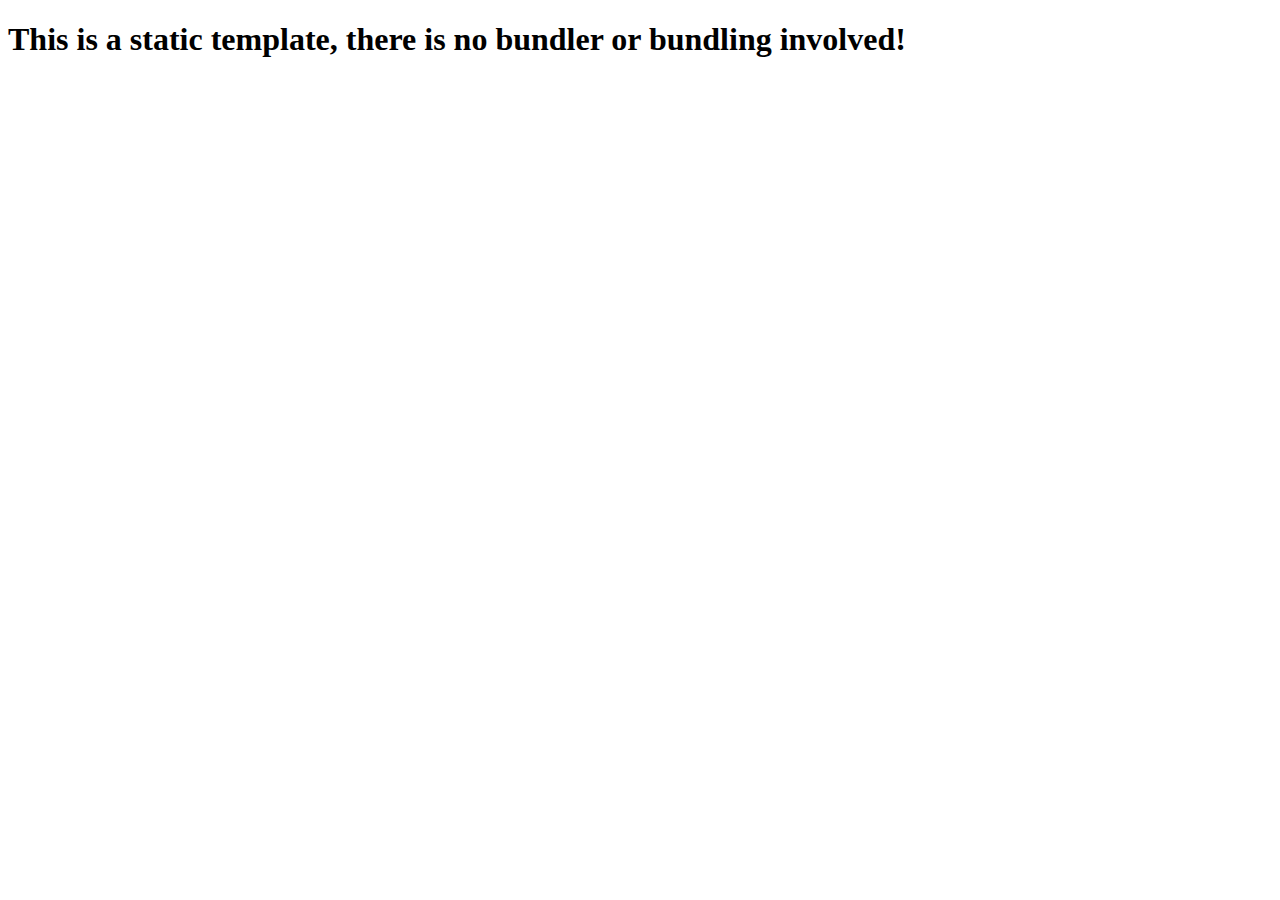
<file: css-challenges/index.html>
<!DOCTYPE html>
<html lang="en">
  <head>
    <meta charset="UTF-8">
    <meta name="viewport" content="width=device-width, initial-scale=1.0">
    <meta http-equiv="X-UA-Compatible" content="ie=edge">
    <title>Static Template</title>
  </head>
  <body>
    <h1>This is a static template, there is no bundler or bundling involved!</h1>
  </body>
</html>
</file>
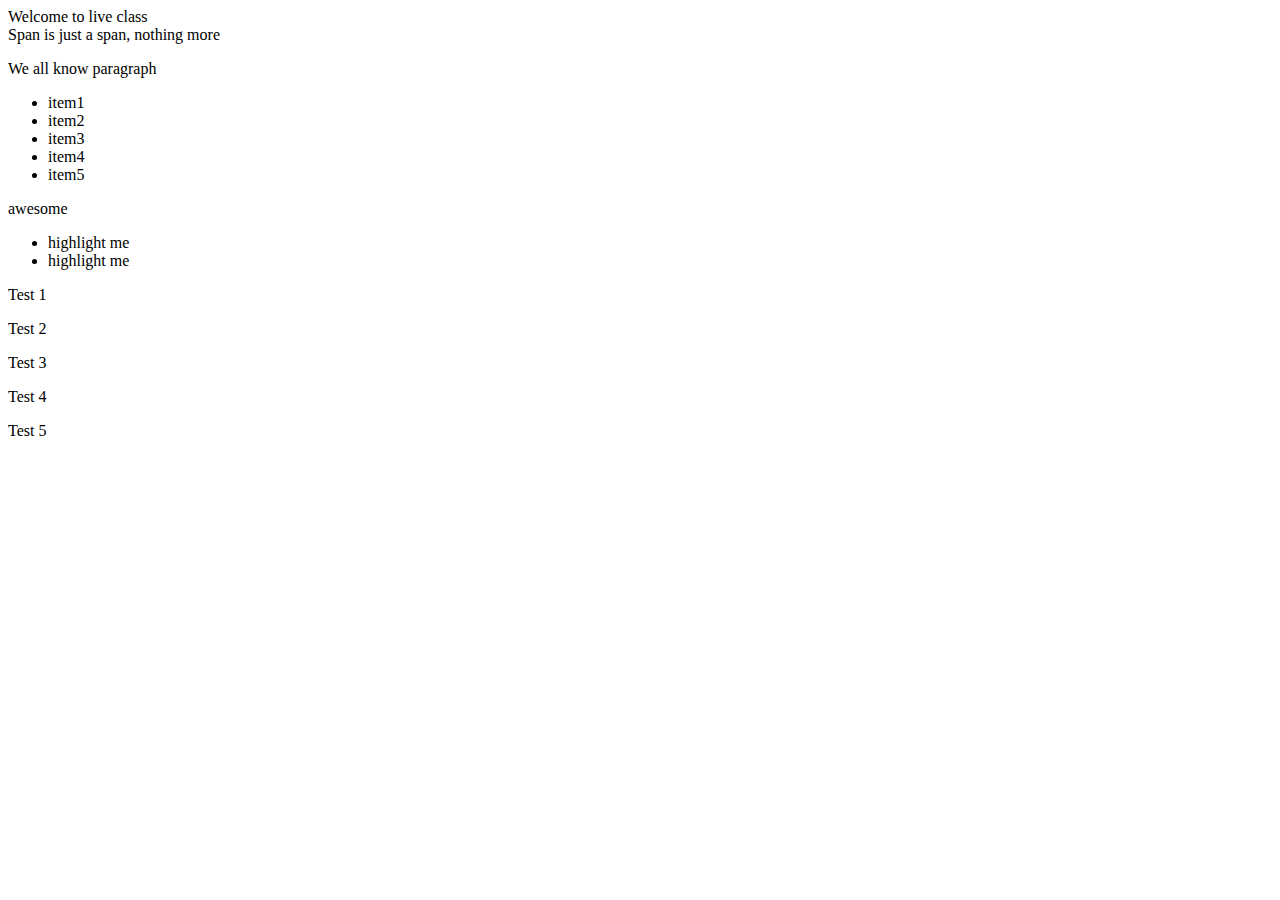
<file: css-class/index.html>
<!DOCTYPE html>
<html lang="en">
  <head>
    <meta charset="UTF-8" />
    <meta http-equiv="X-UA-Compatible" content="IE=edge" />
    <meta name="viewport" content="width=device-width, initial-scale=1.0" />
    <title>Document</title>
    <style>
      /* universal selector */
        * {

        }
      /* individual selector */
        meta {

        }
      /* class and id selector */

      /* and selector (chained) */
        .hell.heck {
            background-color: #fff;
        }
      /* combined selector */
        /* ?? */
      /* inside an element */


      /* direct child */

      /* sibling  ~ or + */
    </style>
  </head>
  <body>
    <div>Welcome to live class</div>
    <span>Span is just a span, nothing more</span>
    <p>We all know paragraph</p>
    <ul>
      <li class="bg-black text-white">item1</li>
      <li>item2</li>
      <li>item3</li>
      <li>item4</li>
      <li>item5</li>
    </ul>

    <div>
      <li>awesome</li>
      <ul>
        <li>highlight me</li>
        <li>highlight me</li>
      </ul>
    </div>

    <section>
      <p>Test 1</p>
      <p class="sibling">Test 2</p>
      <p>Test 3</p>
      <p>Test 4</p>
      <p>Test 5</p>
    </section>
  </body>
</html>
</file>
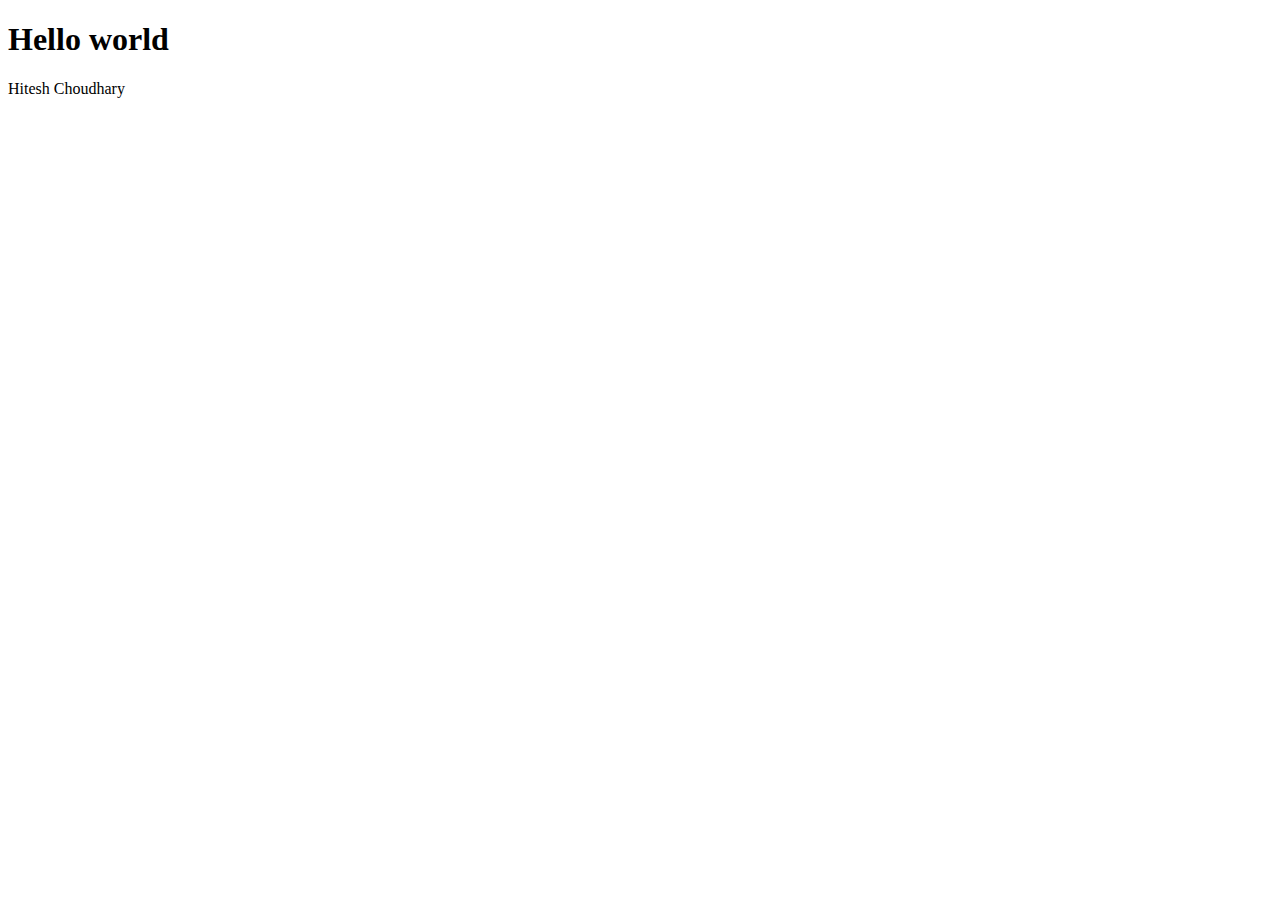
<file: HTML 101/01Hello/index.html>
<!DOCTYPE html>
<html lang="en">
<head>
    <meta charset="UTF-8">
    <meta http-equiv="X-UA-Compatible" content="IE=edge">
    <meta name="viewport" content="width=device-width, initial-scale=1.0">
    <title>Document</title>
</head>
<body>
    <h1>Hello world</h1>
    <p>Hitesh Choudhary</p>
    
</body>
</html>
</file>
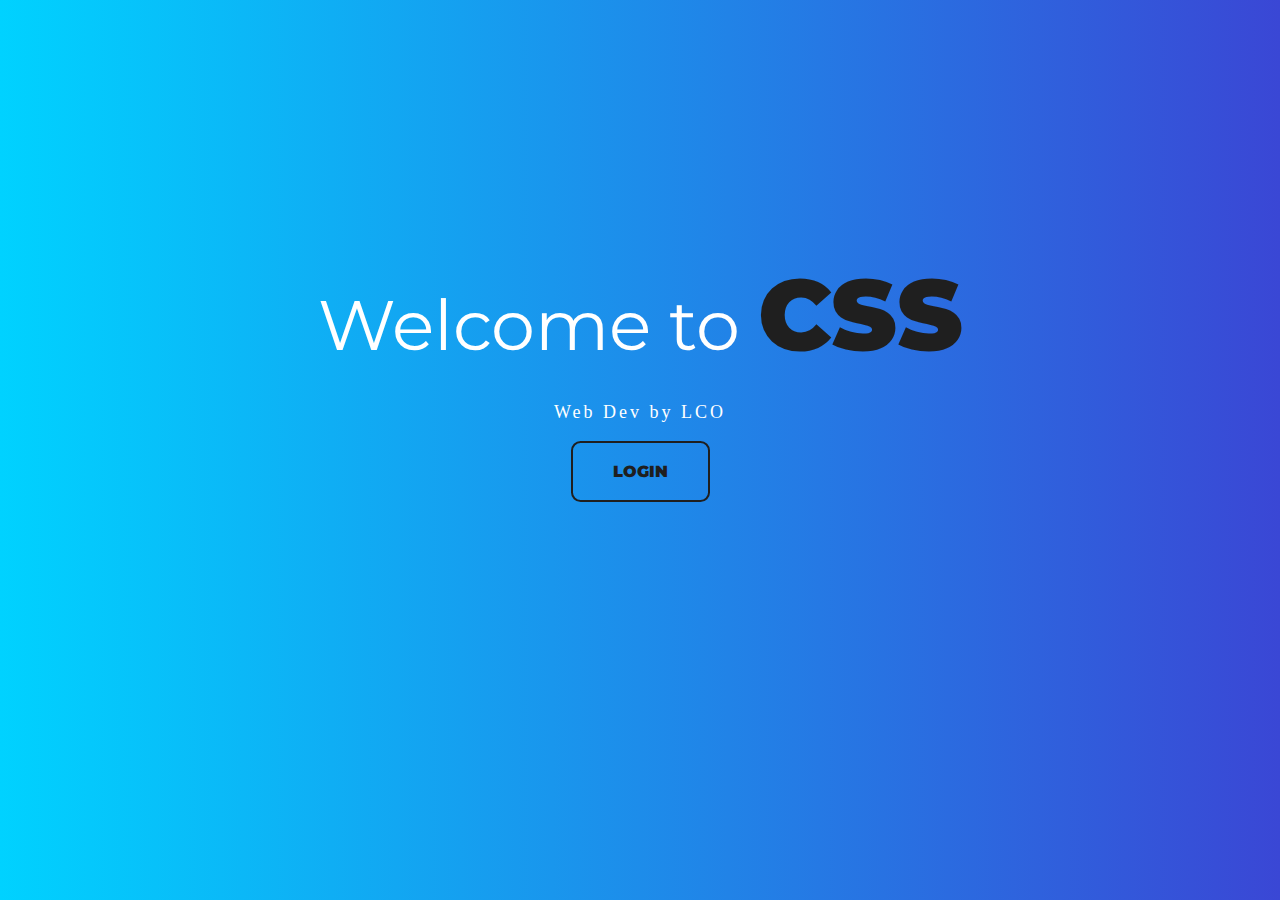
<file: HTML 101/03landing/index.html>
<!DOCTYPE html>
<html lang="en">
<head>
    <meta charset="UTF-8">
    <meta http-equiv="X-UA-Compatible" content="IE=edge">
    <meta name="viewport" content="width=device-width, initial-scale=1.0">
    <title>Welcome page</title>
    <link rel="stylesheet" href="css/style.css">
</head>
<body>
    <h1>Welcome to <span>CSS</span> </h1>
    <p>Web Dev by LCO</p>
    <button class="btn lco">login</button>
</body>
</html>
</file>
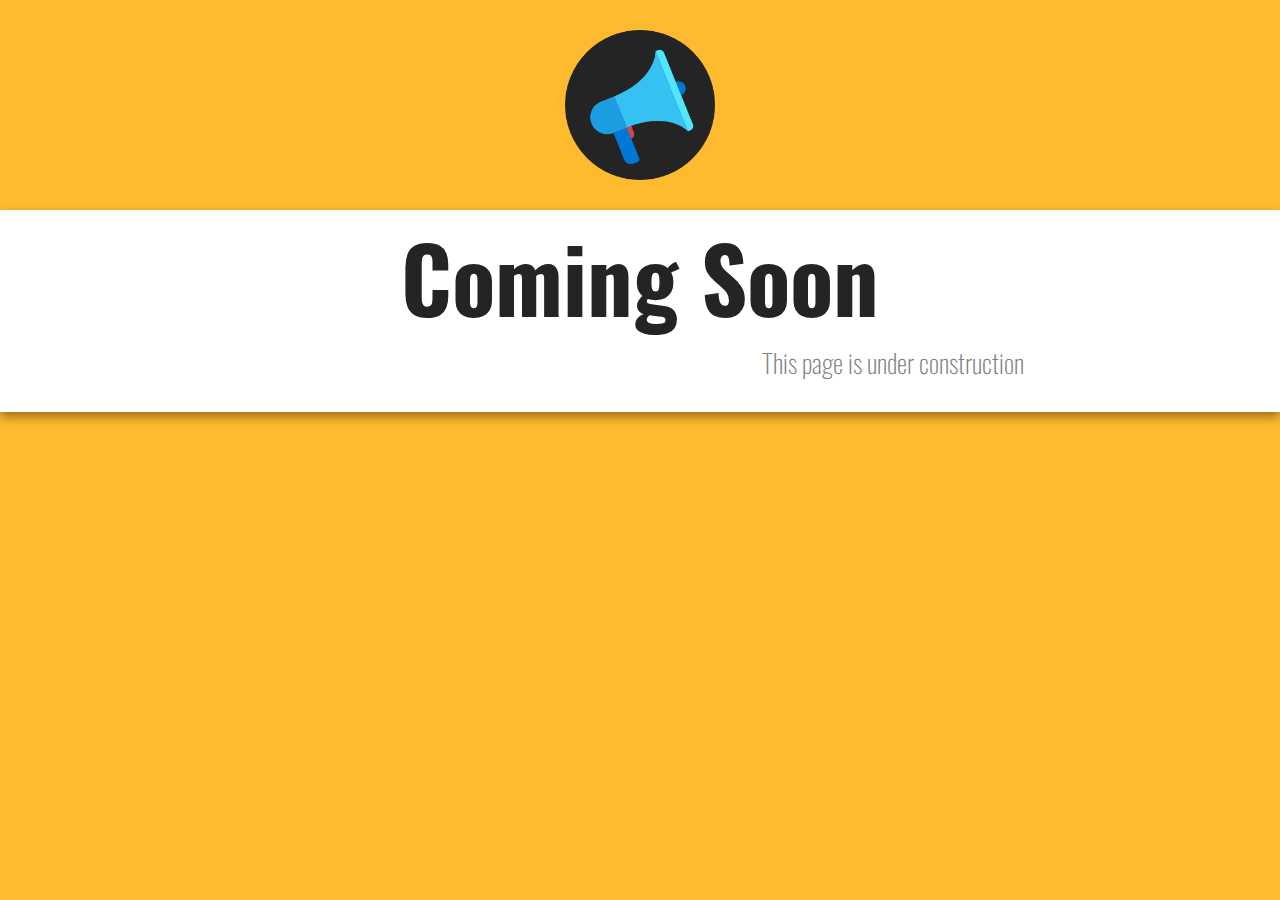
<file: HTML 101/04comingsoon/index.html>
<!DOCTYPE html>
<html lang="en">
<head>
    <meta charset="UTF-8">
    <meta http-equiv="X-UA-Compatible" content="IE=edge">
    <meta name="viewport" content="width=device-width, initial-scale=1.0">
    <title>Coming soon | LCO</title>
    <link rel="stylesheet" href="css/style.css">
</head>
<body>
    <img src="images/icon.png" alt="image">
    <div class="banner">
        <div class="text-container">
            <h1>Coming Soon</h1>
        <p>This page is under construction</p>
        </div>
    </div>
</body>
</html>
</file>
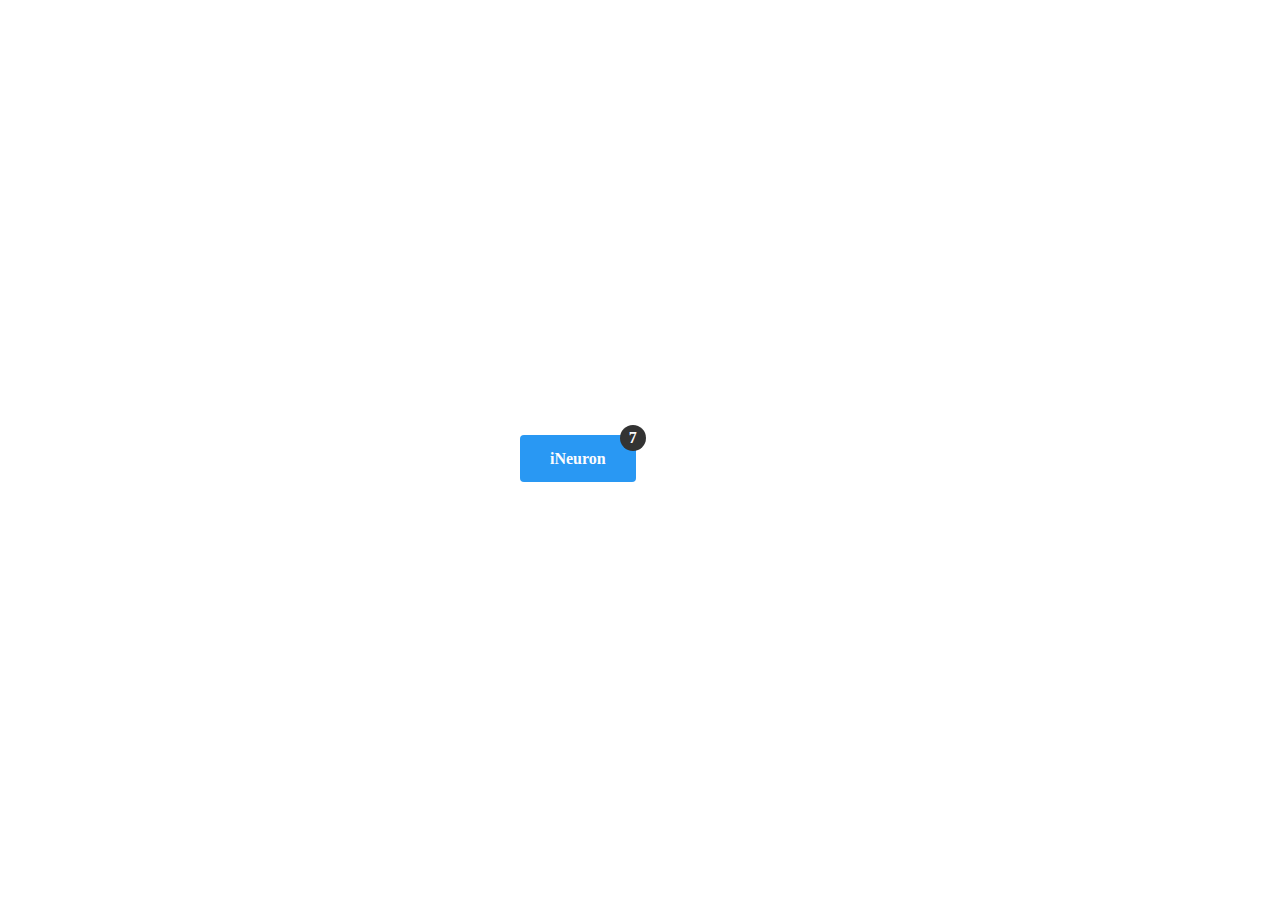
<file: css-challenges/ButtonChallenges/Challenge_1/index.html>
<!DOCTYPE html>
<html lang="en">
  <head>
    <meta charset="UTF-8" />
    <meta http-equiv="X-UA-Compatible" content="IE=edge" />
    <meta name="viewport" content="width=device-width, initial-scale=1.0" />
    <link rel="stylesheet" href="./style.css" />
    <title>iNeuron</title>
  </head>
  <body>
    <div class="container">
      <a href="#" class="btn">
        <span><b>iNeuron</b></span>
        <span class="badge">7</span>
      </a>
    </div>
  </body>
</html>
</file>
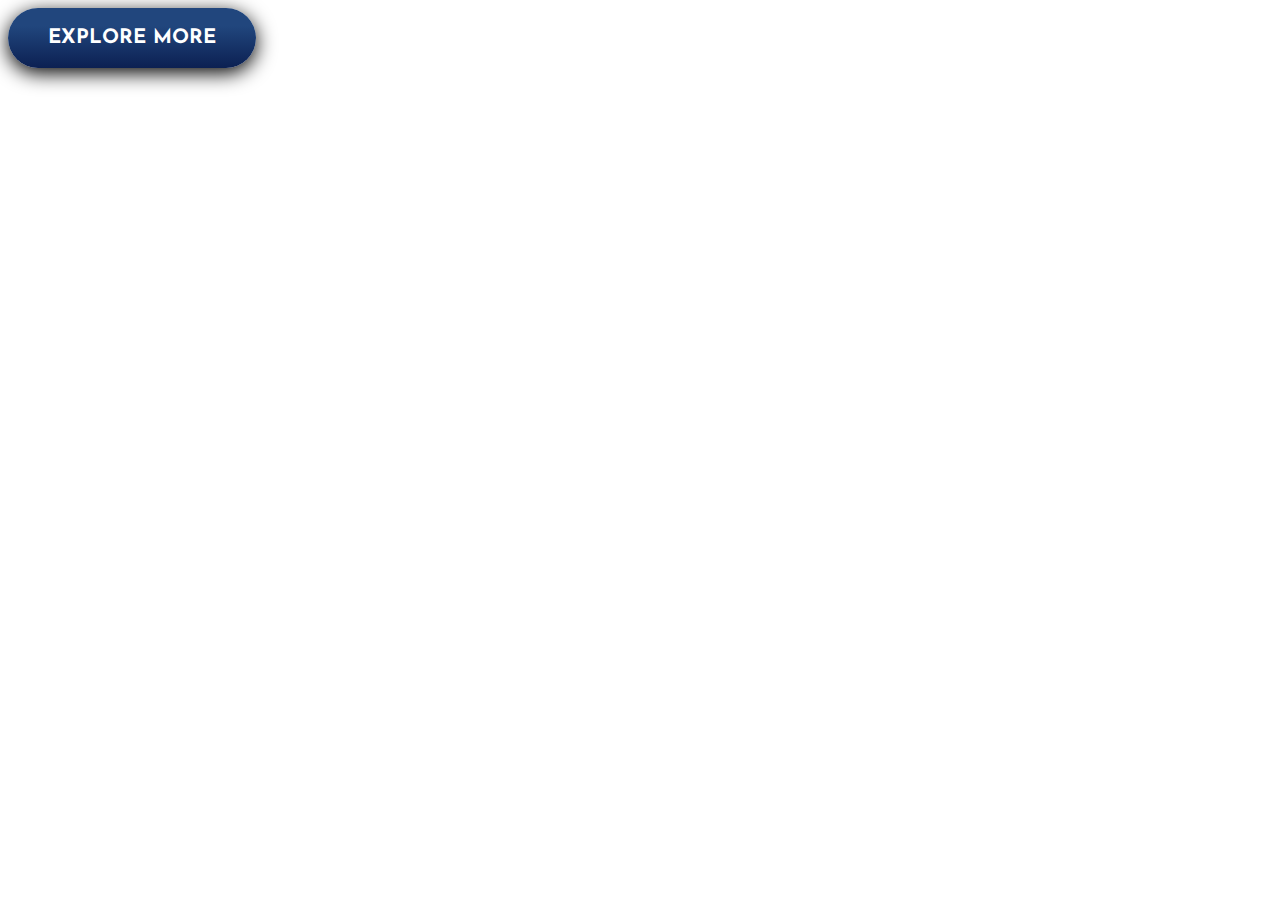
<file: css-challenges/ButtonChallenges/Challenge_3/index.html>
<html>
  <head>
    <link
      href="https://fonts.googleapis.com/css?family=Josefin+Sans&display=swap"
      rel="stylesheet"
    />
    <link rel="stylesheet" href="./style.css" />
    <title>Button</title>
  </head>
  <body>
    <div class="btn-wrapper">
      <button class="btn">
        <span class="btn-text-one">Explore More</span>
        <span class="btn-text-two">It's Interesting</span>
      </button>
    </div>
  </body>
</html>
</file>
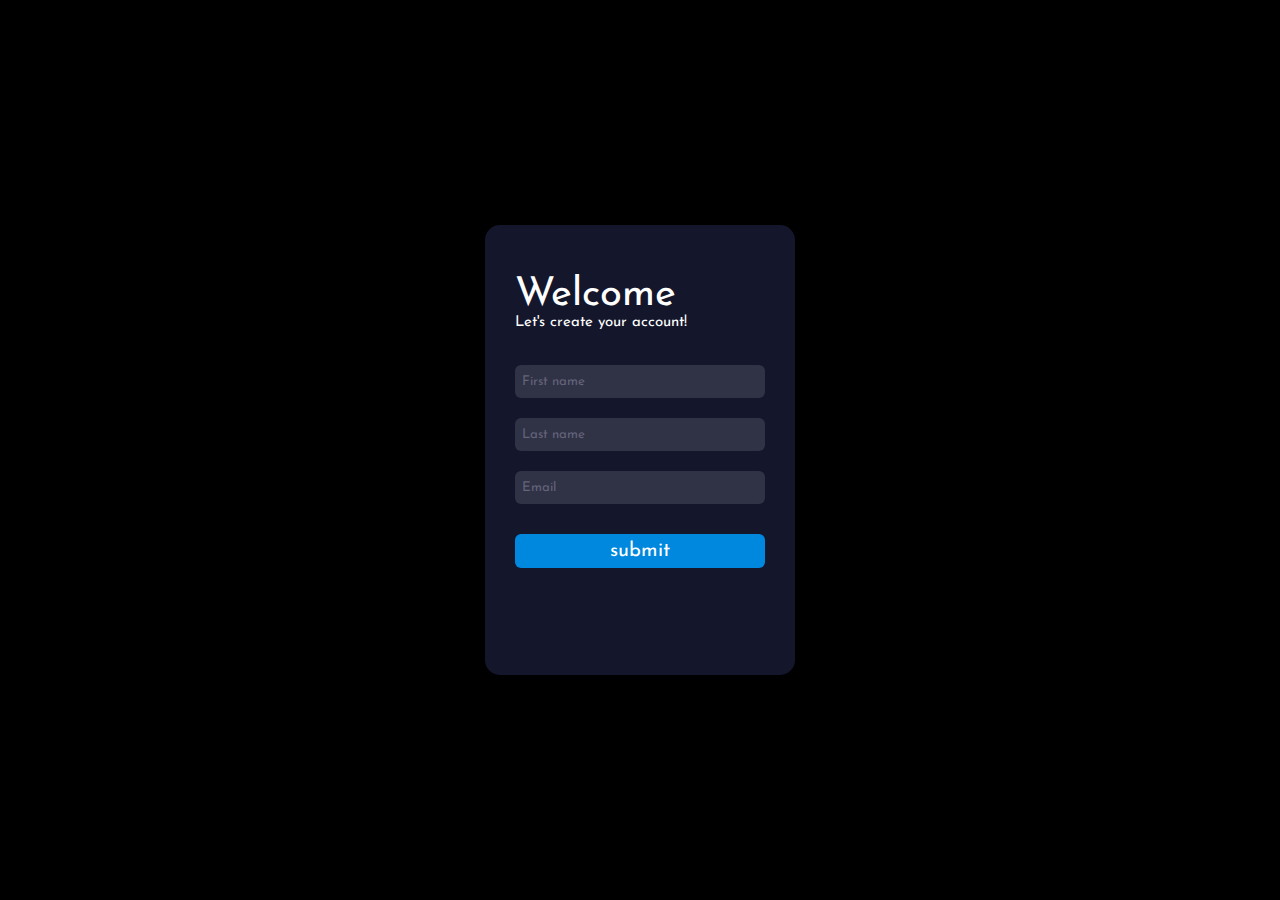
<file: css-challenges/FormChallenges/Challenge_1/index.html>
<!DOCTYPE html>
<html lang="en">
  <head>
    <meta charset="UTF-8" />
    <meta http-equiv="X-UA-Compatible" content="IE=edge" />
    <meta name="viewport" content="width=device-width, initial-scale=1.0" />
    <link rel="stylesheet" href="./style.css" />
    <title>Document</title>
  </head>
  <body>
    <div class="form">
      <div class="title">Welcome</div>
      <div class="subtitle">Let's create your account!</div>
      <div class="input-container ic1">
        <input id="firstname" class="input" type="text" placeholder="First name" />
      </div>

      <div class="input-container ic2">
        <input id="lastname" class="input" type="text" placeholder="Last name" />
      </div>

      <div class="input-container ic2">
        <input id="email" class="input" type="text" placeholder="Email" />
      </div>

      <button type="text" class="submit">submit</button>
    </div>
  </body>
</html>
</file>
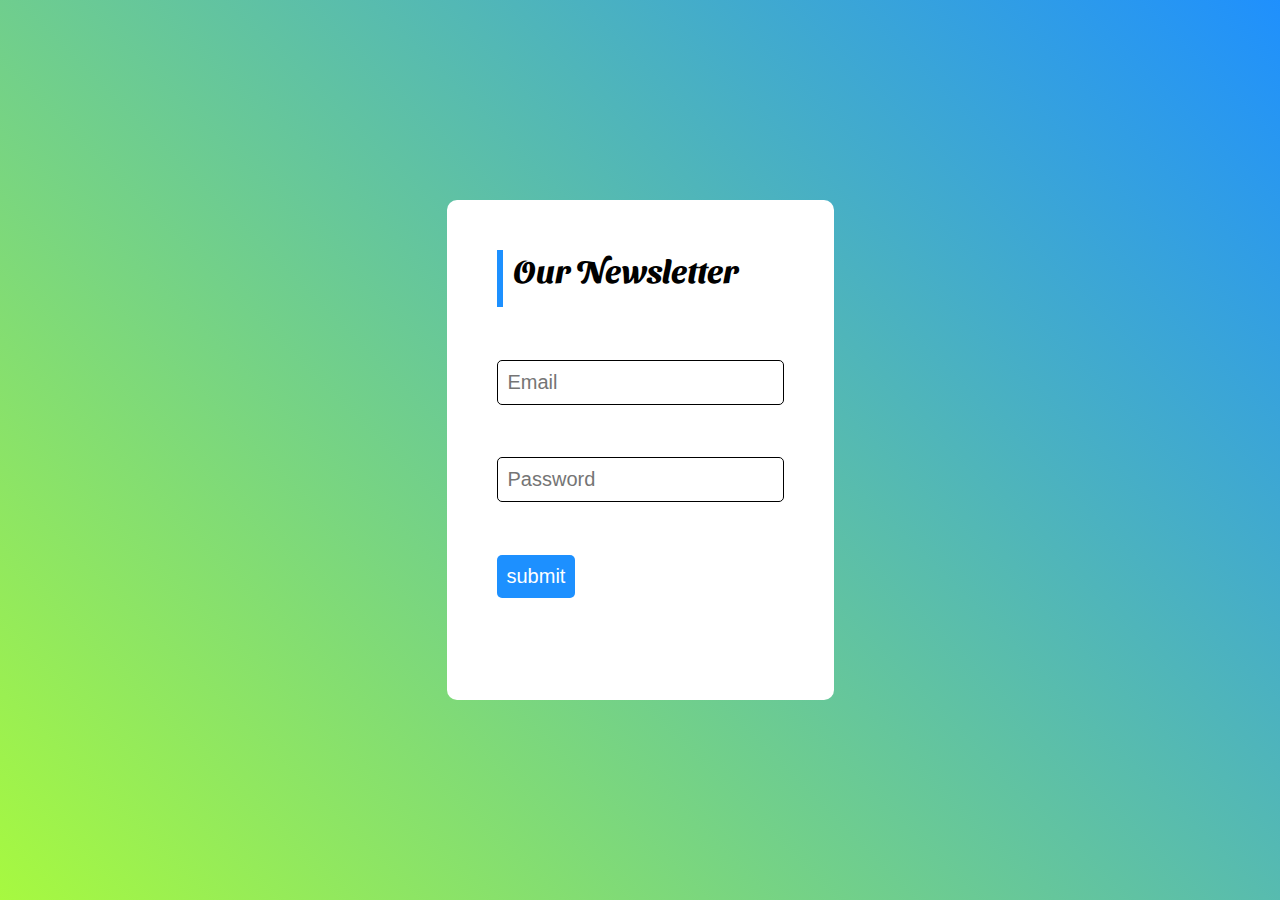
<file: css-challenges/FormChallenges/Challenge_2/index.html>
<!DOCTYPE html>
<html lang="en">
  <head>
    <meta charset="UTF-8" />
    <meta http-equiv="X-UA-Compatible" content="IE=edge" />
    <meta name="viewport" content="width=device-width, initial-scale=1.0" />
    <link rel="stylesheet" href="style.css" />
    <title>iNeuron</title>
  </head>
  <body>
    <div class="center">
      <h1>Our Newsletter</h1>
      <form>
        <div class="inputbox">
          <input type="text" required="required" placeholder="Email"/>
          <!-- <span>Email</span> -->
        </div>
        <div class="inputbox">
          <input type="text" required="required" placeholder="Password"/>
          <!-- <span>Password</span> -->
        </div>
        <div class="inputbox">
          <input class="submit" type="button" value="submit" />
        </div>
      </form>
    </div>
  </body>
</html>
</file>
<file: HTML 101/03landing/css/style.css>
@import url("https://fonts.googleapis.com/css2?family=Montserrat:wght@400;900&display=swap");

body {
  background: linear-gradient(90deg, #00d2ff 0%, #3a47d5 100%);
  color: #ffffff;
}

h1 {
  font-size: 70px;
  text-align: center;
  margin-top: 20%;
  color: #ffffff;
  font-family: "Montserrat";
  font-weight: 400;
}

span {
  color: #1f1f1f;
  font-size: 100px;
  font-weight: 900;
}

p {
  text-align: center;
  margin-top: -20px;
  font-size: 18px;
  letter-spacing: 3px;
}

button {
  margin: auto;
  display: block;
}

.btn {
  background-color: transparent;
  border: 2px solid #1f1f1f;
  border-radius: 0.6em;
  color: #1f1f1f;
  font-size: 1rem;

  padding: 1.2em 2.5em;
  cursor: grab;
  text-align: center;
  text-transform: uppercase;
  font-family: "Montserrat";
  font-weight: 900;
}

.btn:hover {
  color: #ffffff;
  outline: 0;
}

.lco {
  transition: box-shadow 300ms ease-in-out, color 300ms ease-in-out;
}

.lco:hover {
  box-shadow: 0 0 40px 40px #1f1f1f inset;
}
</file>
<file: HTML 101/04comingsoon/css/style.css>
@import url("https://fonts.googleapis.com/css2?family=Oswald:wght@200;700&display=swap");

:root {
  --yellow: #ffbb30;
  --black: #242424;
  --grey: #818181;
  --white: #ffffff;
}

* {
  margin: 0;
  padding: 0;
  outline: 0;
}

body {
  height: 100%;
  background-color: var(--yellow);
  font-family: "Oswald", sans-serif;
}

img {
  display: block;
  /* margin-left: auto;
  margin-right: auto; */
  height: 150px;
  width: 150px;
  /* margin-top: 30px;
  margin-bottom: 30px; */
  margin: 30px auto;
}

.banner {
  background-color: var(--white);
  padding-bottom: 30px;
  box-shadow: 0 5px 10px rgba(0, 0, 0, 0.4);
}

.text-container {
  width: 60%;
  display: block;
  margin: 0 auto;
}

h1 {
  font-size: 90px;
  text-align: center;
  color: var(--black);
}

p {
  color: var(--grey);
  text-align: right;
  font-size: 26px;
  font-weight: 200;
}
</file>
<file: css-challenges/ButtonChallenges/Challenge_1/style.css>
.container {
    margin: 50vh 40vw;
    /* this is to align the button properly */
}

.btn {
    background-color: #2998F3;
    text-decoration: none;
    color: #FCFCFE;
    padding: 15px 30px;
    border-radius: 4px;

     position: relative; 
     /* Making btn relative will be useful to align notification badge */
}

.badge{
    background: #333333;
    border-radius:50%;
    height: 26px;
    width: 26px;
    line-height: 26px;
    display: inline-block;
    text-align: center;
    font-weight: 700;

    position: absolute;
    /* we are aligning the badge relative to the btn */
    top: -10px;
    right: -10px;
}
</file>
<file: css-challenges/ButtonChallenges/Challenge_3/style.css>
.btn {
    background: rgb(12,32,82);
    background: linear-gradient(0deg, rgba(12,32,82,1) 0%, rgba(33,70,125,1) 70%); 
    color: #FFFFFF;
    padding: 20px 40px;
    border-style: none;
    border-radius: 30px;

    box-shadow: 0 5px 20px 0 black;
}

.btn-text-one {
    font-size: 20px;
    font-weight: 700;
    font-family: "Josefin Sans";
    text-transform: uppercase;
}

.btn-text-two {
    display:none;
}
</file>
<file: css-challenges/FormChallenges/Challenge_1/style.css>
@import url('https://fonts.googleapis.com/css2?family=Josefin+Sans:wght@700&display=swap');

* {
    margin: 0;
    padding: 0;
    font-family: "Josefin Sans";
}

body {
    display: flex;
    width: 100vw;
    height: 100vh;
    justify-content: center;
    align-items: center;
    background-color: #000;
}

.title {
    color: #FFFFFF;
    font-size: 40px;
    text-align: left;
}

.subtitle {
    color: #FFFFFF;
    padding-bottom: 25px;
    font-size: 15px;
}

.form {
    background-color: #14172C;
    padding: 50px 30px;
    border-radius: 15px;
    width: 250px;
    height: 350px;
}

.input-container {
    display: flex;
}

.input-container > * {
    background-color: #303246;
    width: 100%;
    border-radius: 6px;
    padding: 10px 7px;
    border: none;
    margin: 10px 0;
}

.input-container > *::placeholder {
    color: #64647A;
}

.form button {
    width: 100%;
    font-size: 20px;
    padding: 7px 0;
    border-radius: 6px;
    border: none;
    background-color: #0088DE;
    color: #FFFFFF;
    margin-top: 20px;
}
</file>
<file: css-challenges/FormChallenges/Challenge_2/style.css>
@import url("https://fonts.googleapis.com/css2?family=Sansita+Swashed:wght@600&display=swap");

* {
    margin: 0;
    padding: 0;
}

html {
    height: 100vh;
    background: rgb(167,249,64);
    background: linear-gradient(45deg, rgba(167,249,64,1) 0%, rgba(31,144,253,1) 100%); 
    background-repeat: no-repeat;

    display: flex;
    justify-content: center;
    align-items: center;
}

.center {
    background-color: #fff;
    width: max-content;
    padding: 50px 50px;
    height: 400px;
    border-radius: 10px;

    display: flex;
    flex-direction: column;
}

.center h1 {
    flex: 15;

    border-left: 6px solid #1D90FF;
    padding-left: 10px;
    font-family: "Sansita Swashed";
}

.center form {
    flex: 90;

    display: flex;
    flex-direction: column;
    justify-content: space-evenly;
}

.inputbox input {
    width: fit-content;

    padding: 10px 10px;
    border-radius: 5px;
    border: solid 1px #000000;
    
    font-size: 20px;
}

.submit {
    border: none !important;
    background-color: #1D90FF;

    color: #fff;
    padding: 5px;
}
</file>
